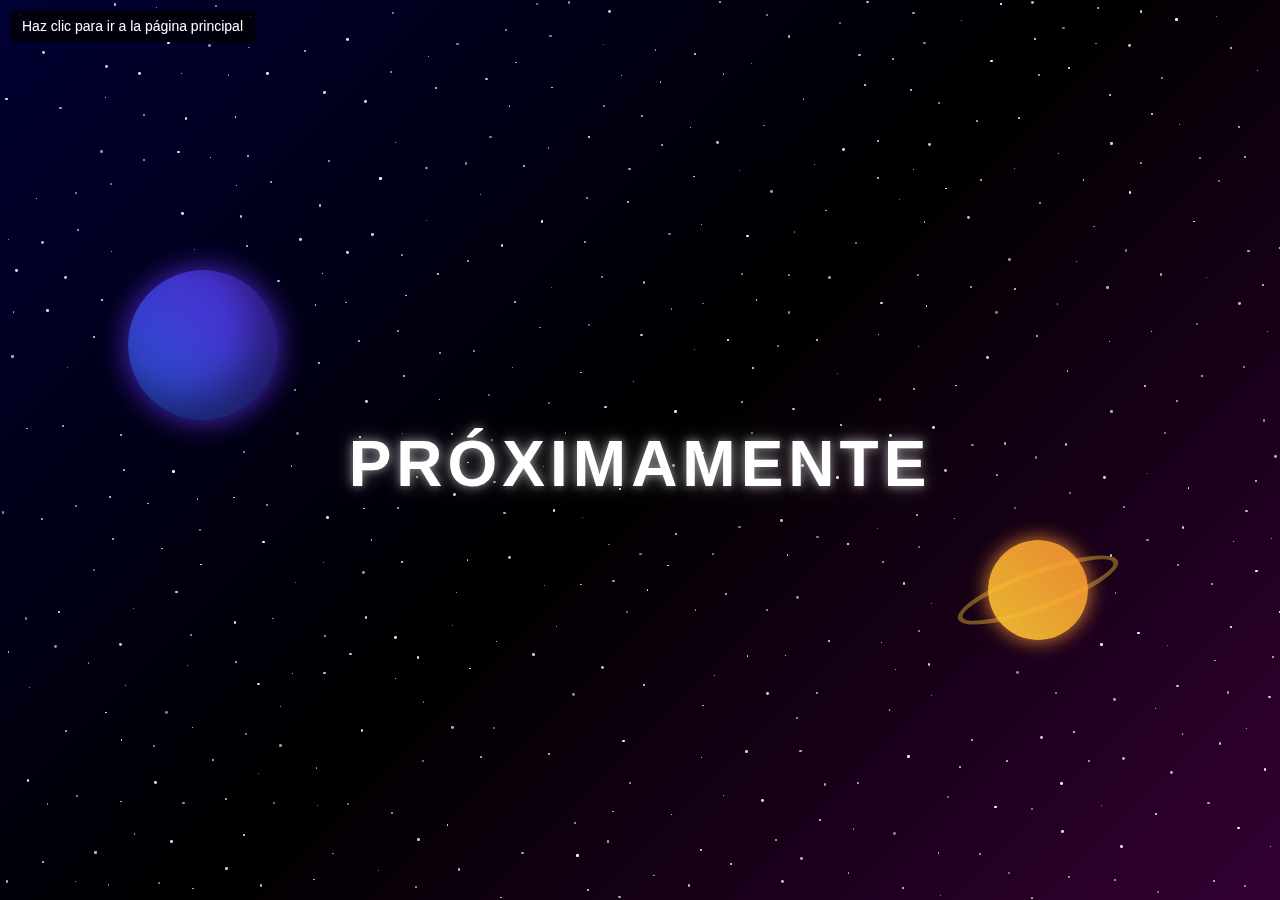
<file: index.html>
<!DOCTYPE html>
<html lang="es">
<head>
    <meta charset="UTF-8">
    <meta name="viewport" content="width=device-width, initial-scale=1.0">
    <title>NovaVerse (Próximamente)</title>
    <style>
        body, html {
            margin: 0;
            padding: 0;
            height: 100%;
            overflow: hidden;
            font-family: 'Arial', sans-serif;
            cursor: default;
        }
        
        .space-background {
            position: fixed;
            width: 100%;
            height: 100%;
            background: linear-gradient(135deg, #000033 0%, #000 50%, #330033 100%);
            z-index: -2;
        }
        
        .stars-container {
            position: fixed;
            width: 100%;
            height: 100%;
            z-index: -1;
            overflow: hidden;
        }
        
        .star {
            position: absolute;
            width: 2px;
            height: 2px;
            background-color: white;
            border-radius: 50%;
        }
        
        .planet {
            position: absolute;
            width: 15vw;
            height: 15vw;
            max-width: 150px;
            max-height: 150px;
            min-width: 50px;
            min-height: 50px;
            border-radius: 50%;
            background: linear-gradient(45deg, #3366ff, #6633ff);
            box-shadow: 0 0 30px #6633ff, inset -20px -20px 40px rgba(0, 0, 0, 0.5);
            left: 10%;
            top: 30%;
            opacity: 0.8;
            animation: float 15s infinite ease-in-out;
        }
        
        .saturn-system {
            position: absolute;
            right: 15%;
            top: 60%;
            animation: float 20s infinite ease-in-out reverse;
            z-index: 1;
        }
        
        .saturn {
            position: relative;
            width: 10vw;
            height: 10vw;
            max-width: 100px;
            max-height: 100px;
            min-width: 40px;
            min-height: 40px;
            border-radius: 50%;
            background: linear-gradient(45deg, #ffcc33, #ff9933);
            box-shadow: 0 0 20px #ff9933;
            opacity: 0.9;
            z-index: 2;
            margin: 0 auto;
        }
        
        .saturn-ring {
            position: absolute;
            left: 50%;
            top: 50%;
            transform: translate(-50%, -50%) rotate(-20deg);
            width: 160%;
            height: 30%;
            border-radius: 50%;
            border: min(0.5vw, 5px) solid rgba(255, 204, 51, 0.4);
            z-index: 1;
        }
        
        .comet {
            position: absolute;
            width: 5px;
            height: 5px;
            background-color: white;
            border-radius: 50%;
            box-shadow: -10px 0px 15px 5px rgba(30, 144, 255, 0.8); /* Cola de cometa azul */
            z-index: 3;
            cursor: pointer;
            padding: 10px;
            margin: -10px;
            opacity: 0;
            transition: opacity 0.5s;
        }
        
        .comet:hover {
            box-shadow: -12px 0px 20px 8px rgba(30, 144, 255, 1);
        }
        
        .content {
            position: absolute;
            top: 50%;
            left: 50%;
            transform: translate(-50%, -50%);
            text-align: center;
            color: white;
            z-index: 4;
            width: 90%;
            max-width: 600px;
        }
        
        .content h1 {
            font-size: clamp(2rem, 8vw, 4rem);
            margin-bottom: 1rem;
            text-transform: uppercase;
            letter-spacing: clamp(2px, 1vw, 5px);
            text-shadow: 0 0 10px rgba(255, 255, 255, 0.5), 0 0 20px rgba(255, 255, 255, 0.3);
            animation: glow 2s infinite alternate;
        }
        
        .click-message {
            position: absolute;
            color: white;
            background-color: rgba(0, 0, 0, 0.7);
            padding: 8px 12px;
            border-radius: 4px;
            font-size: 14px;
            opacity: 0;
            pointer-events: none;
            transition: opacity 0.3s;
            z-index: 5;
        }
        
        @keyframes float {
            0%, 100% {
                transform: translateY(0) rotate(0deg);
            }
            50% {
                transform: translateY(-20px) rotate(5deg);
            }
        }
        
        @keyframes glow {
            from {
                text-shadow: 0 0 10px rgba(255, 255, 255, 0.5), 0 0 20px rgba(255, 255, 255, 0.3);
            }
            to {
                text-shadow: 0 0 15px rgba(255, 255, 255, 0.8), 0 0 30px rgba(255, 255, 255, 0.5), 0 0 40px rgba(102, 204, 255, 0.7);
            }
        }
    </style>
</head>
<body>
    <div class="space-background"></div>
    <div class="stars-container" id="starsContainer"></div>
    <div class="planet" id="planet1"></div>
    
    <div class="saturn-system" id="saturnSystem">
        <div class="saturn-ring"></div>
        <div class="saturn" id="planet2"></div>
    </div>
    
    <div class="comet" id="comet"></div>
    <div class="click-message" id="clickMessage">Haz clic para ir a la página principal</div>
    
    <div class="content">
        <h1>PRÓXIMAMENTE</h1>
    </div>

    <script>
        // Función para generar un número aleatorio dentro de un rango
        function randomInRange(min, max) {
            return Math.random() * (max - min) + min;
        }
        
        // Función para verificar si un punto está dentro de un círculo
        function isPointInCircle(pointX, pointY, circleX, circleY, radius) {
            const dx = pointX - circleX;
            const dy = pointY - circleY;
            return dx * dx + dy * dy <= radius * radius;
        }
        
        // Función para obtener la posición y el radio de un planeta
        function getPlanetInfo(planetElement) {
            const rect = planetElement.getBoundingClientRect();
            return {
                x: rect.left + rect.width / 2,
                y: rect.top + rect.height / 2,
                radius: rect.width / 2 + 20 // Añadimos un margen alrededor
            };
        }
        
        // Función para crear estrellas aleatorias con distancia mínima y evitando planetas
        function createStars() {
            const container = document.getElementById('starsContainer');
            const containerWidth = window.innerWidth;
            const containerHeight = window.innerHeight;
            
            // Solo creamos estrellas si el contenedor está vacío
            if (container.children.length > 0) return;
            
            // Obtenemos información de los planetas para evitar colocar estrellas sobre ellos
            const planet1 = document.getElementById('planet1');
            const planet2 = document.getElementById('planet2');
            const planet1Info = getPlanetInfo(planet1);
            const planet2Info = getPlanetInfo(planet2);
            
            // Configuración de estrellas
            const starCount = Math.floor(containerWidth * containerHeight / 2000);
            const minDistance = 30; // Distancia mínima entre estrellas
            
            const stars = [];
            
            // Intentamos crear estrellas con distancia mínima entre ellas
            for (let i = 0; i < starCount; i++) {
                let attempts = 0;
                let valid = false;
                let x, y;
                
                // Intentamos encontrar una posición válida
                while (!valid && attempts < 10) {
                    attempts++;
                    x = randomInRange(0, containerWidth);
                    y = randomInRange(0, containerHeight);
                    
                    // Verificamos que no esté sobre ningún planeta
                    if (isPointInCircle(x, y, planet1Info.x, planet1Info.y, planet1Info.radius) ||
                        isPointInCircle(x, y, planet2Info.x, planet2Info.y, planet2Info.radius)) {
                        continue;
                    }
                    
                    valid = true;
                    // Verificamos la distancia con otras estrellas
                    for (const star of stars) {
                        const dx = star.x - x;
                        const dy = star.y - y;
                        const distance = Math.sqrt(dx * dx + dy * dy);
                        
                        if (distance < minDistance) {
                            valid = false;
                            break;
                        }
                    }
                }
                
                // Si encontramos una posición válida, creamos la estrella
                if (valid) {
                    const star = document.createElement('div');
                    star.className = 'star';
                    star.style.left = `${x}px`;
                    star.style.top = `${y}px`;
                    
                    // Variamos el tamaño y brillo para dar más realismo
                    const size = randomInRange(1, 3);
                    star.style.width = `${size}px`;
                    star.style.height = `${size}px`;
                    
                    // Aseguramos que la opacidad base nunca sea menor al 50%
                    const baseOpacity = randomInRange(0.5, 1);
                    star.style.opacity = baseOpacity;
                    
                    // Guardamos la posición para la verificación de distancia
                    stars.push({ x, y });
                    container.appendChild(star);
                    
                    // Añadimos un destello aleatorio para el 70% de las estrellas
                    if (Math.random() > 0.3) {
                        // Creamos una animación personalizada para cada estrella que nunca baje del 50% de opacidad
                        const minOpacity = 0.5;
                        const maxOpacity = baseOpacity;
                        const animationName = `twinkle${i}`;
                        const duration = randomInRange(1, 5);
                        
                        // Creamos un estilo para la animación personalizada
                        const styleEl = document.createElement('style');
                        styleEl.innerHTML = `
                            @keyframes ${animationName} {
                                0% { opacity: ${maxOpacity}; }
                                50% { opacity: ${minOpacity}; }
                                100% { opacity: ${maxOpacity}; }
                            }
                        `;
                        document.head.appendChild(styleEl);
                        
                        // Aplicamos la animación personalizada
                        star.style.animation = `${animationName} ${duration}s infinite alternate`;
                    }
                }
            }
        }
        
        // Función para calcular nueva posición del cometa con trayectoria recta aleatoria
        function calculateCometTrajectory() {
            const windowWidth = window.innerWidth;
            const windowHeight = window.innerHeight;
            
            // Generamos un ángulo aleatorio (en radianes)
            const angle = randomInRange(0, Math.PI * 2);
            
            // Calculamos las coordenadas iniciales y finales
            let startX, startY, endX, endY;
            
            // Determinamos si empieza en horizontal o vertical
            if (Math.random() > 0.5) {
                // Empieza en los bordes horizontales (arriba o abajo)
                startX = randomInRange(0, windowWidth);
                startY = Math.random() > 0.5 ? -20 : windowHeight + 20;
                
                // La dirección es opuesta al punto de inicio
                endX = startX + Math.cos(angle) * windowWidth * 2;
                endY = startY + Math.sin(angle) * windowHeight * 2;
            } else {
                // Empieza en los bordes verticales (izquierda o derecha)
                startX = Math.random() > 0.5 ? -20 : windowWidth + 20;
                startY = randomInRange(0, windowHeight);
                
                // La dirección es opuesta al punto de inicio
                endX = startX + Math.cos(angle) * windowWidth * 2;
                endY = startY + Math.sin(angle) * windowHeight * 2;
            }
            
            // Aseguramos que la trayectoria atraviese la pantalla
            // Extendemos la línea para garantizar que cruce completamente la pantalla
            const dx = endX - startX;
            const dy = endY - startY;
            
            // Calculamos la duración de la animación (entre 3 y 6 segundos)
            const duration = randomInRange(3, 6);
            
            return { startX, startY, endX, endY, angle, duration };
        }
        
        // Función para animar el cometa
        function animateComet() {
            const comet = document.getElementById('comet');
            const trajectory = calculateCometTrajectory();
            
            // Posicionamos el cometa en su punto inicial
            comet.style.left = `${trajectory.startX}px`;
            comet.style.top = `${trajectory.startY}px`;
            comet.style.opacity = '1';
            
            // Calculamos la rotación para que la cola siempre apunte en la dirección correcta
            const radiansToDegrees = (rad) => rad * (180 / Math.PI);
            const rotation = radiansToDegrees(Math.atan2(trajectory.endY - trajectory.startY, trajectory.endX - trajectory.startX)) + 180;
            
            // Ajustamos la rotación de la cola
            comet.style.boxShadow = `${10 * Math.cos(trajectory.angle + Math.PI)}px ${10 * Math.sin(trajectory.angle + Math.PI)}px 15px 5px rgba(30, 144, 255, 0.8)`;
            
            // Creamos y aplicamos la animación usando keyframes
            const animationName = `cometPath${Date.now()}`;
            
            // Creamos un estilo para la animación
            const styleEl = document.createElement('style');
            styleEl.innerHTML = `
                @keyframes ${animationName} {
                    0% {
                        left: ${trajectory.startX}px;
                        top: ${trajectory.startY}px;
                        opacity: 1;
                    }
                    90% {
                        opacity: 1;
                    }
                    100% {
                        left: ${trajectory.endX}px;
                        top: ${trajectory.endY}px;
                        opacity: 0;
                    }
                }
            `;
            document.head.appendChild(styleEl);
            
            // Aplicamos la animación
            comet.style.animation = `${animationName} ${trajectory.duration}s linear forwards`;
            
            // Limpiamos y programamos el próximo cometa
            setTimeout(() => {
                comet.style.opacity = '0';
                comet.style.animation = '';
                document.head.removeChild(styleEl);
                
                // Programamos el próximo cometa
                scheduleNextComet();
            }, trajectory.duration * 1000);
        }
        
        // Función para programar el próximo cometa
        function scheduleNextComet() {
            // Entre 30 segundos y 10 minutos (en milisegundos)
            const minDelay = 30 * 1000;
            const maxDelay = 10 * 60 * 1000;
            const delay = randomInRange(minDelay, maxDelay);
            
            setTimeout(animateComet, delay);
        }
        
        // Configuramos el comportamiento del cometa
        function setupComet() {
            const comet = document.getElementById('comet');
            const clickMessage = document.getElementById('clickMessage');
            
            // Mostramos un mensaje al pasar el ratón por encima
            comet.addEventListener('mouseover', function(e) {
                clickMessage.style.left = (e.clientX + 10) + 'px';
                clickMessage.style.top = (e.clientY + 10) + 'px';
                clickMessage.style.opacity = '1';
            });
            
            comet.addEventListener('mouseout', function() {
                clickMessage.style.opacity = '0';
            });
            
            // Al hacer clic, redirigimos a index.html
            comet.addEventListener('click', function() {
                window.location.href = 'index.html';
            });
            
            // Actualizamos la posición del mensaje al mover el ratón sobre el cometa
            comet.addEventListener('mousemove', function(e) {
                clickMessage.style.left = (e.clientX + 10) + 'px';
                clickMessage.style.top = (e.clientY + 10) + 'px';
            });
            
            // Iniciamos la secuencia de aparición de cometas
            scheduleNextComet();
        }
        
        // Inicializamos todo cuando se carga la página
        window.addEventListener('load', function() {
            createStars();
            setupComet();
        });
        
        // Solo recreamos las estrellas al cambiar el tamaño de la ventana
        window.addEventListener('resize', function() {
            // Limpiamos todas las estrellas existentes
            document.getElementById('starsContainer').innerHTML = '';
            // Creamos nuevas estrellas ajustadas al nuevo tamaño
            createStars();
        });
    </script>
</body>
</html>
</file>
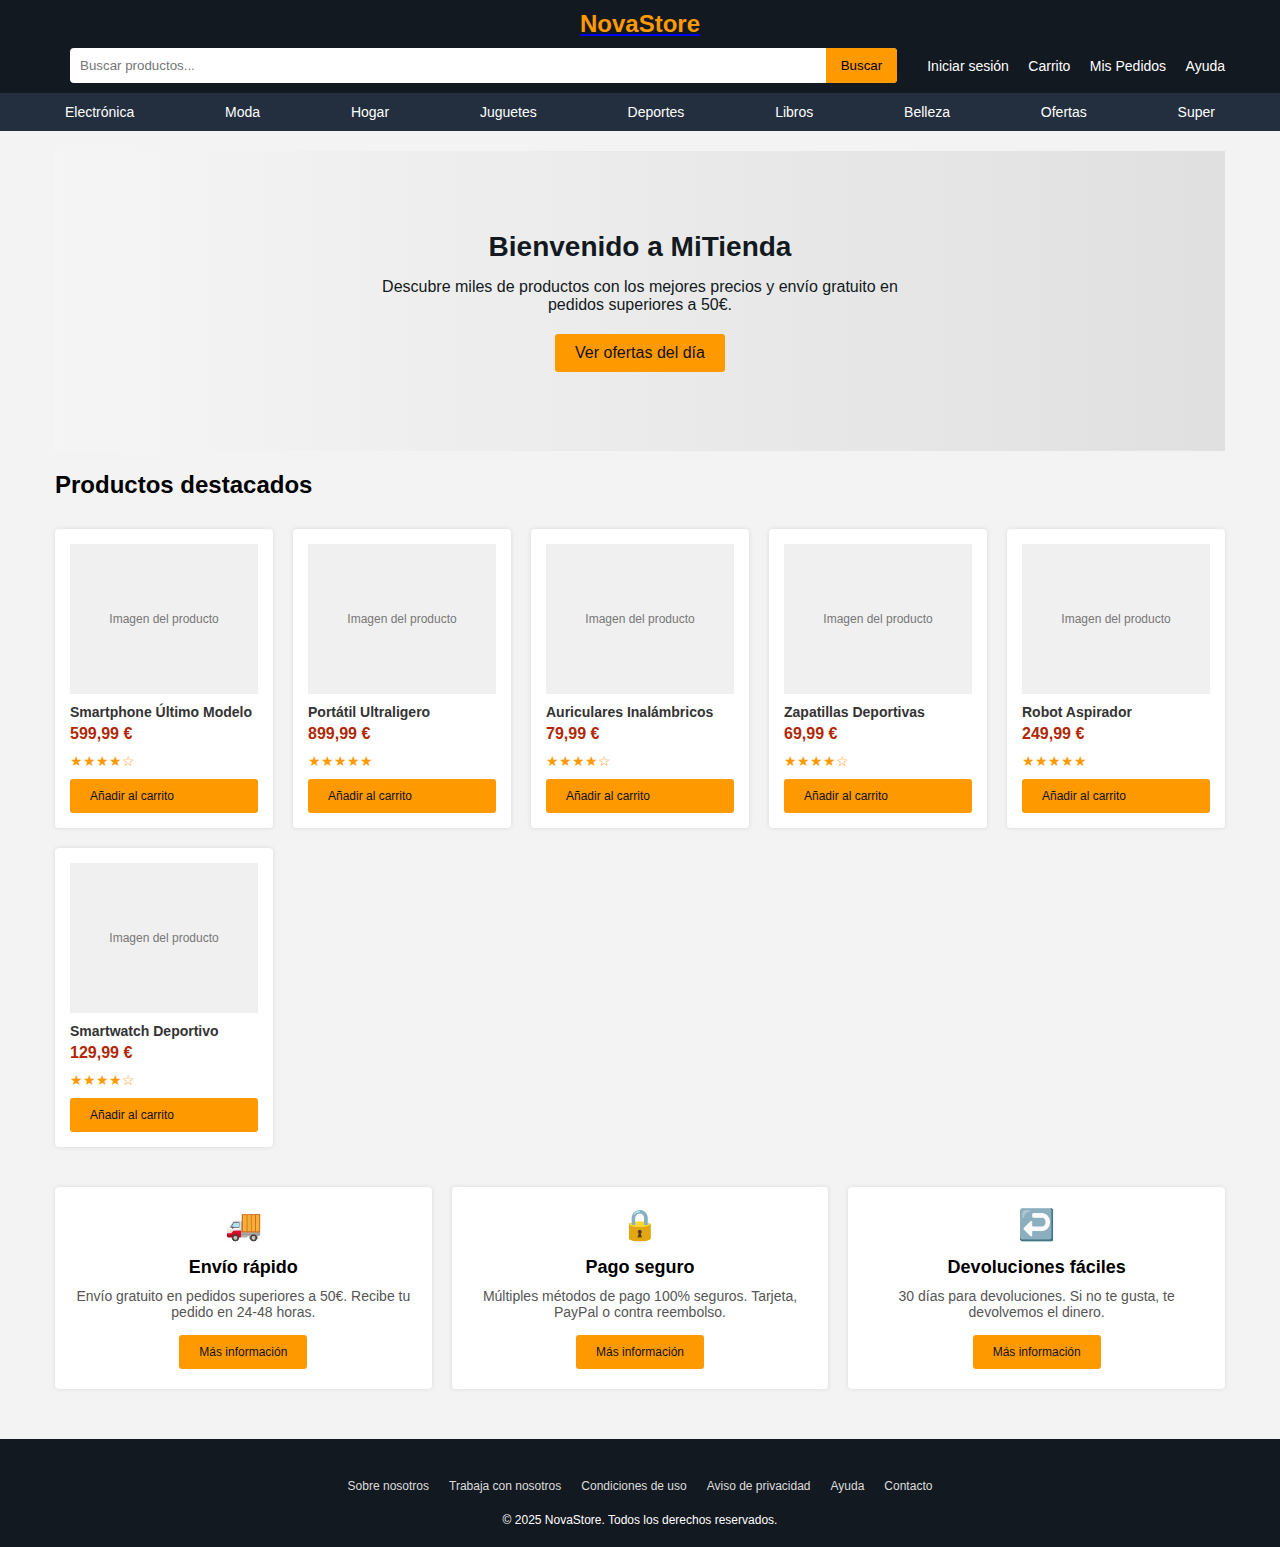
<file: XD/index.html>
<!DOCTYPE html>
<html lang="es">
<head>
    <meta charset="UTF-8">
    <meta name="viewport" content="width=device-width, initial-scale=1.0">
    <title>NovaStore</title>
    <style>
        * {
            margin: 0;
            padding: 0;
            box-sizing: border-box;
            font-family: Arial, sans-serif;
        }
        
        body {
            background-color: #f3f3f3;
        }
        
        .container {
            max-width: 1200px;
            margin: 0 auto;
            padding: 0 15px;
        }
        
        /* Header styles */
        header {
            background-color: #131921;
            color: white;
            padding: 10px 0;
        }
        
        .logo {
            text-align: center;
            margin-bottom: 10px;
        }
        
        .logo h1 {
            color: #ff9900;
            font-size: 24px;
        }
        
        .nav {
            display: flex;
            justify-content: space-between;
            align-items: center;
            margin-top: 10px;
        }
        
        .search-bar {
            flex-grow: 1;
            margin: 0 15px;
            position: relative;
        }
        
        .search-bar input {
            width: 100%;
            padding: 10px;
            border-radius: 4px;
            border: none;
        }
        
        .search-bar button {
            position: absolute;
            right: 0;
            top: 0;
            height: 100%;
            background-color: #ff9900;
            border: none;
            padding: 0 15px;
            border-radius: 0 4px 4px 0;
            cursor: pointer;
        }
        
        .nav-links a {
            color: white;
            text-decoration: none;
            margin-left: 15px;
            font-size: 14px;
        }
        
        /* Categories bar */
        .categories {
            background-color: #232f3e;
            padding: 10px 0;
        }
        
        .categories ul {
            display: flex;
            list-style: none;
            justify-content: space-between;
            flex-wrap: wrap;
        }
        
        .categories li a {
            color: white;
            text-decoration: none;
            font-size: 14px;
            padding: 5px 10px;
        }
        
        .categories li a:hover {
            text-decoration: underline;
        }
        
        /* Hero section */
        .hero {
            height: 300px;
            background-color: #eaeded;
            margin: 20px 0;
            position: relative;
            overflow: hidden;
            display: flex;
            align-items: center;
            justify-content: center;
            color: #131921;
            text-align: center;
            background-image: linear-gradient(to right, #f5f5f5, #e0e0e0);
        }
        
        .hero-content {
            z-index: 1;
            padding: 20px;
            max-width: 600px;
        }
        
        .hero h2 {
            font-size: 28px;
            margin-bottom: 15px;
        }
        
        .hero p {
            margin-bottom: 20px;
        }
        
        .btn {
            padding: 10px 20px;
            background-color: #ff9900;
            color: #111;
            border: none;
            border-radius: 3px;
            cursor: pointer;
            text-decoration: none;
            display: inline-block;
        }
        
        .btn:hover {
            background-color: #e88e00;
        }
        
        /* Product grid */
        .products-grid {
            display: grid;
            grid-template-columns: repeat(auto-fill, minmax(200px, 1fr));
            gap: 20px;
            margin: 30px 0;
        }
        
        .product-card {
            background-color: white;
            padding: 15px;
            border-radius: 4px;
            box-shadow: 0 0 5px rgba(0, 0, 0, 0.1);
            transition: transform 0.3s;
        }
        
        .product-card:hover {
            transform: translateY(-5px);
        }
        
        .product-img {
            height: 150px;
            width: 100%;
            background-color: #f0f0f0;
            margin-bottom: 10px;
            display: flex;
            align-items: center;
            justify-content: center;
            color: #777;
            font-size: 12px;
        }
        
        .product-title {
            font-size: 14px;
            margin-bottom: 5px;
            color: #333;
        }
        
        .product-price {
            font-weight: bold;
            color: #B12704;
            margin-bottom: 10px;
        }
        
        .product-rating {
            color: #ff9900;
            font-size: 14px;
            margin-bottom: 10px;
        }
        
        /* Features section */
        .features {
            display: grid;
            grid-template-columns: repeat(auto-fill, minmax(280px, 1fr));
            gap: 20px;
            margin: 40px 0;
        }
        
        .feature {
            background-color: white;
            padding: 20px;
            border-radius: 4px;
            box-shadow: 0 0 5px rgba(0, 0, 0, 0.1);
            text-align: center;
        }
        
        .feature h3 {
            margin-bottom: 10px;
            font-size: 18px;
        }
        
        .feature p {
            color: #555;
            font-size: 14px;
            margin-bottom: 15px;
        }
        
        .feature-icon {
            font-size: 30px;
            margin-bottom: 15px;
            color: #ff9900;
        }
        
        /* Footer styles */
        footer {
            background-color: #131921;
            color: white;
            padding: 20px 0;
            margin-top: 50px;
            text-align: center;
            font-size: 12px;
        }
        
        footer a {
            color: #ddd;
            margin: 0 10px;
            text-decoration: none;
        }
        
        .footer-links {
            display: flex;
            justify-content: center;
            flex-wrap: wrap;
            margin: 15px 0;
        }
        
        .footer-links a {
            margin: 5px 10px;
        }
    </style>
</head>
<body>
    <header>
        <div class="container">
            <div class="logo">
                <a href="index.html"><h1>NovaStore</h1></a>
            </div>
            <div class="nav">
                <div class="search-bar">
                    <input type="text" placeholder="Buscar productos...">
                    <button>Buscar</button>
                </div>
                <div class="nav-links">
                    <a href="login.html">Iniciar sesión</a>
                    <a href="#">Carrito</a>
                    <a href="#">Mis Pedidos</a>
                    <a href="#">Ayuda</a>
                </div>
            </div>
        </div>
    </header>
    
    <div class="categories">
        <div class="container">
            <ul>
                <li><a href="#">Electrónica</a></li>
                <li><a href="#">Moda</a></li>
                <li><a href="#">Hogar</a></li>
                <li><a href="#">Juguetes</a></li>
                <li><a href="#">Deportes</a></li>
                <li><a href="#">Libros</a></li>
                <li><a href="#">Belleza</a></li>
                <li><a href="#">Ofertas</a></li>
                <li><a href="#">Super</a></li>
            </ul>
        </div>
    </div>
    
    <main class="container">
        <div class="hero">
            <div class="hero-content">
                <h2>Bienvenido a MiTienda</h2>
                <p>Descubre miles de productos con los mejores precios y envío gratuito en pedidos superiores a 50€.</p>
                <a href="#" class="btn">Ver ofertas del día</a>
            </div>
        </div>
        
        <h2>Productos destacados</h2>
        <div class="products-grid">
            <div class="product-card">
                <div class="product-img">Imagen del producto</div>
                <h3 class="product-title">Smartphone Último Modelo</h3>
                <div class="product-price">599,99 €</div>
                <div class="product-rating">★★★★☆</div>
                <a href="#" class="btn" style="width: 100%; font-size: 12px;">Añadir al carrito</a>
            </div>
            
            <div class="product-card">
                <div class="product-img">Imagen del producto</div>
                <h3 class="product-title">Portátil Ultraligero</h3>
                <div class="product-price">899,99 €</div>
                <div class="product-rating">★★★★★</div>
                <a href="#" class="btn" style="width: 100%; font-size: 12px;">Añadir al carrito</a>
            </div>
            
            <div class="product-card">
                <div class="product-img">Imagen del producto</div>
                <h3 class="product-title">Auriculares Inalámbricos</h3>
                <div class="product-price">79,99 €</div>
                <div class="product-rating">★★★★☆</div>
                <a href="#" class="btn" style="width: 100%; font-size: 12px;">Añadir al carrito</a>
            </div>
            
            <div class="product-card">
                <div class="product-img">Imagen del producto</div>
                <h3 class="product-title">Zapatillas Deportivas</h3>
                <div class="product-price">69,99 €</div>
                <div class="product-rating">★★★★☆</div>
                <a href="#" class="btn" style="width: 100%; font-size: 12px;">Añadir al carrito</a>
            </div>
            
            <div class="product-card">
                <div class="product-img">Imagen del producto</div>
                <h3 class="product-title">Robot Aspirador</h3>
                <div class="product-price">249,99 €</div>
                <div class="product-rating">★★★★★</div>
                <a href="#" class="btn" style="width: 100%; font-size: 12px;">Añadir al carrito</a>
            </div>
            
            <div class="product-card">
                <div class="product-img">Imagen del producto</div>
                <h3 class="product-title">Smartwatch Deportivo</h3>
                <div class="product-price">129,99 €</div>
                <div class="product-rating">★★★★☆</div>
                <a href="#" class="btn" style="width: 100%; font-size: 12px;">Añadir al carrito</a>
            </div>
        </div>
        
        <div class="features">
            <div class="feature">
                <div class="feature-icon">🚚</div>
                <h3>Envío rápido</h3>
                <p>Envío gratuito en pedidos superiores a 50€. Recibe tu pedido en 24-48 horas.</p>
                <a href="#" class="btn" style="font-size: 12px;">Más información</a>
            </div>
            
            <div class="feature">
                <div class="feature-icon">🔒</div>
                <h3>Pago seguro</h3>
                <p>Múltiples métodos de pago 100% seguros. Tarjeta, PayPal o contra reembolso.</p>
                <a href="#" class="btn" style="font-size: 12px;">Más información</a>
            </div>
            
            <div class="feature">
                <div class="feature-icon">↩️</div>
                <h3>Devoluciones fáciles</h3>
                <p>30 días para devoluciones. Si no te gusta, te devolvemos el dinero.</p>
                <a href="#" class="btn" style="font-size: 12px;">Más información</a>
            </div>
        </div>
    </main>
    
    <footer>
        <div class="container">
            <div class="footer-links">
                <a href="#">Sobre nosotros</a>
                <a href="#">Trabaja con nosotros</a>
                <a href="#">Condiciones de uso</a>
                <a href="#">Aviso de privacidad</a>
                <a href="#">Ayuda</a>
                <a href="#">Contacto</a>
            </div>
            <p>© 2025 NovaStore. Todos los derechos reservados.</p>
        </div>
    </footer>
</body>
</html>
</file>
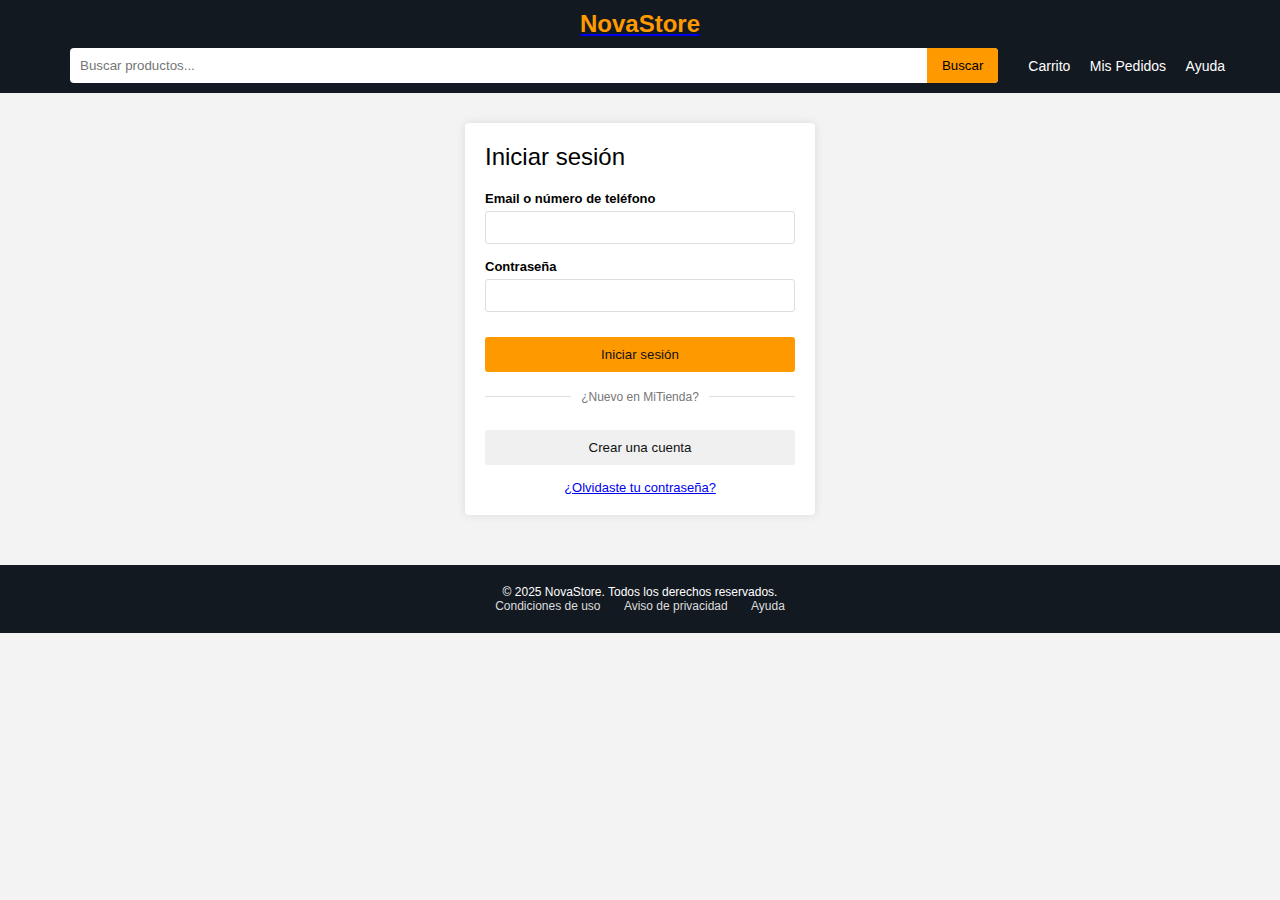
<file: XD/login.html>
<!DOCTYPE html>
<html lang="es">
<head>
    <meta charset="UTF-8">
    <meta name="viewport" content="width=device-width, initial-scale=1.0">
    <title>NovaStore-Login</title>
    <style>
        * {
            margin: 0;
            padding: 0;
            box-sizing: border-box;
            font-family: Arial, sans-serif;
        }
        
        body {
            background-color: #f3f3f3;
        }
        
        .container {
            max-width: 1200px;
            margin: 0 auto;
            padding: 0 15px;
        }
        
        /* Header styles */
        header {
            background-color: #131921;
            color: white;
            padding: 10px 0;
        }
        
        .logo {
            text-align: center;
            margin-bottom: 10px;
        }
        
        .logo h1 {
            color: #ff9900;
            font-size: 24px;
        }
        
        .nav {
            display: flex;
            justify-content: space-between;
            align-items: center;
            margin-top: 10px;
        }
        
        .search-bar {
            flex-grow: 1;
            margin: 0 15px;
            position: relative;
        }
        
        .search-bar input {
            width: 100%;
            padding: 10px;
            border-radius: 4px;
            border: none;
        }
        
        .search-bar button {
            position: absolute;
            right: 0;
            top: 0;
            height: 100%;
            background-color: #ff9900;
            border: none;
            padding: 0 15px;
            border-radius: 0 4px 4px 0;
            cursor: pointer;
        }
        
        .nav-links a {
            color: white;
            text-decoration: none;
            margin-left: 15px;
            font-size: 14px;
        }
        
        /* Login Form */
        .login-container {
            max-width: 350px;
            margin: 30px auto;
            background-color: white;
            padding: 20px;
            border-radius: 4px;
            box-shadow: 0 0 10px rgba(0, 0, 0, 0.1);
        }
        
        .login-container h2 {
            margin-bottom: 20px;
            font-weight: normal;
        }
        
        .form-group {
            margin-bottom: 15px;
        }
        
        .form-group label {
            display: block;
            margin-bottom: 5px;
            font-size: 13px;
            font-weight: bold;
        }
        
        .form-group input {
            width: 100%;
            padding: 8px;
            border: 1px solid #ddd;
            border-radius: 3px;
        }
        
        .btn {
            width: 100%;
            padding: 10px;
            background-color: #ff9900;
            color: #111;
            border: none;
            border-radius: 3px;
            cursor: pointer;
            margin-top: 10px;
        }
        
        .btn:hover {
            background-color: #e88e00;
        }
        
        .divider {
            text-align: center;
            margin: 15px 0;
            position: relative;
        }
        
        .divider::before {
            content: "";
            display: block;
            width: 100%;
            height: 1px;
            background-color: #ddd;
            position: absolute;
            top: 50%;
        }
        
        .divider span {
            position: relative;
            background-color: white;
            padding: 0 10px;
            color: #767676;
            font-size: 12px;
        }
        
        .register-link {
            text-align: center;
            margin-top: 15px;
            font-size: 13px;
        }
        
        /* Footer styles */
        footer {
            background-color: #131921;
            color: white;
            padding: 20px 0;
            margin-top: 50px;
            text-align: center;
            font-size: 12px;
        }
        
        footer a {
            color: #ddd;
            margin: 0 10px;
            text-decoration: none;
        }
    </style>
</head>
<body>
    <header>
        <div class="container">
            <div class="logo">
                <a href="index.html"><h1>NovaStore</h1></a>
            </div>
            <div class="nav">
                <div class="search-bar">
                    <input type="text" placeholder="Buscar productos...">
                    <button>Buscar</button>
                </div>
                <div class="nav-links">
                    <a href="#">Carrito</a>
                    <a href="#">Mis Pedidos</a>
                    <a href="#">Ayuda</a>
                </div>
            </div>
        </div>
    </header>
    
    <main class="container">
        <div class="login-container">
            <h2>Iniciar sesión</h2>
            <form action="#" method="post">
                <div class="form-group">
                    <label for="email">Email o número de teléfono</label>
                    <input type="text" id="email" name="email" required>
                </div>
                <div class="form-group">
                    <label for="password">Contraseña</label>
                    <input type="password" id="password" name="password" required>
                </div>
                <button type="submit" class="btn">Iniciar sesión</button>
            </form>
            
            <div class="divider">
                <span>¿Nuevo en MiTienda?</span>
            </div>
            
            <a href="registro.html"><button class="btn" style="background-color: #f0f0f0; color: #111;">Crear una cuenta</button></a>
            
            <div class="register-link">
                <a href="#">¿Olvidaste tu contraseña?</a>
            </div>
        </div>
    </main>
    
    <footer>
        <div class="container">
            <p>© 2025 NovaStore. Todos los derechos reservados.</p>
            <div>
                <a href="#">Condiciones de uso</a>
                <a href="#">Aviso de privacidad</a>
                <a href="#">Ayuda</a>
            </div>
        </div>
    </footer>
</body>
</html>
</file>
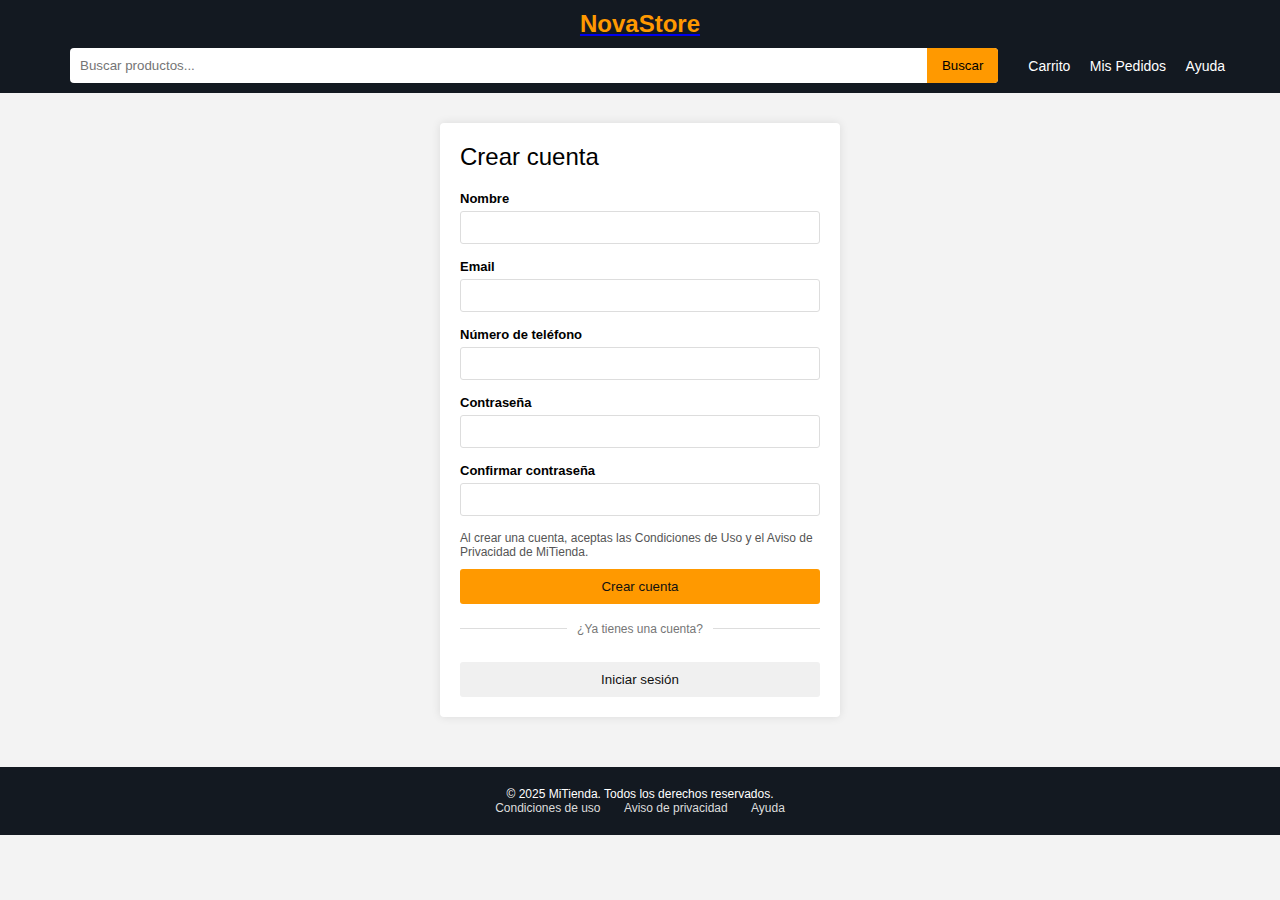
<file: XD/registro.html>
<!DOCTYPE html>
<html lang="es">
<head>
    <meta charset="UTF-8">
    <meta name="viewport" content="width=device-width, initial-scale=1.0">
    <title>NovaStore - Register</title>
    <style>
        * {
            margin: 0;
            padding: 0;
            box-sizing: border-box;
            font-family: Arial, sans-serif;
        }
        
        body {
            background-color: #f3f3f3;
        }
        
        .container {
            max-width: 1200px;
            margin: 0 auto;
            padding: 0 15px;
        }
        
        /* Header styles */
        header {
            background-color: #131921;
            color: white;
            padding: 10px 0;
        }
        
        .logo {
            text-align: center;
            margin-bottom: 10px;
        }
        
        .logo h1 {
            color: #ff9900;
            font-size: 24px;
        }
        
        .nav {
            display: flex;
            justify-content: space-between;
            align-items: center;
            margin-top: 10px;
        }
        
        .search-bar {
            flex-grow: 1;
            margin: 0 15px;
            position: relative;
        }
        
        .search-bar input {
            width: 100%;
            padding: 10px;
            border-radius: 4px;
            border: none;
        }
        
        .search-bar button {
            position: absolute;
            right: 0;
            top: 0;
            height: 100%;
            background-color: #ff9900;
            border: none;
            padding: 0 15px;
            border-radius: 0 4px 4px 0;
            cursor: pointer;
        }
        
        .nav-links a {
            color: white;
            text-decoration: none;
            margin-left: 15px;
            font-size: 14px;
        }
        
        /* Register Form */
        .register-container {
            max-width: 400px;
            margin: 30px auto;
            background-color: white;
            padding: 20px;
            border-radius: 4px;
            box-shadow: 0 0 10px rgba(0, 0, 0, 0.1);
        }
        
        .register-container h2 {
            margin-bottom: 20px;
            font-weight: normal;
        }
        
        .form-group {
            margin-bottom: 15px;
            position: relative;
        }
        
        .form-group label {
            display: block;
            margin-bottom: 5px;
            font-size: 13px;
            font-weight: bold;
        }
        
        .form-group input {
            width: 100%;
            padding: 8px;
            border: 1px solid #ddd;
            border-radius: 3px;
        }
        
        .btn {
            width: 100%;
            padding: 10px;
            background-color: #ff9900;
            color: #111;
            border: none;
            border-radius: 3px;
            cursor: pointer;
            margin-top: 10px;
        }
        
        .btn:hover {
            background-color: #e88e00;
        }
        
        .divider {
            text-align: center;
            margin: 15px 0;
            position: relative;
        }
        
        .divider::before {
            content: "";
            display: block;
            width: 100%;
            height: 1px;
            background-color: #ddd;
            position: absolute;
            top: 50%;
        }
        
        .divider span {
            position: relative;
            background-color: white;
            padding: 0 10px;
            color: #767676;
            font-size: 12px;
        }
        
        .login-link {
            text-align: center;
            margin-top: 15px;
            font-size: 13px;
        }
        
        .terms {
            font-size: 12px;
            margin-top: 15px;
            color: #555;
        }
        
        .error-message {
            color: #c40000;
            font-size: 12px;
            margin-top: 5px;
            display: none;
        }
        
        .input-error {
            border: 1px solid #c40000 !important;
        }
        
        .success-message {
            background-color: #dff0d8;
            color: #3c763d;
            padding: 15px;
            margin: 20px 0;
            border-radius: 3px;
            display: none;
        }
        
        .error-container {
            background-color: #f8d7da;
            color: #721c24;
            padding: 15px;
            margin: 20px 0;
            border-radius: 3px;
            display: none;
        }
        
        /* Footer styles */
        footer {
            background-color: #131921;
            color: white;
            padding: 20px 0;
            margin-top: 50px;
            text-align: center;
            font-size: 12px;
        }
        
        footer a {
            color: #ddd;
            margin: 0 10px;
            text-decoration: none;
        }
    </style>
</head>
<body>
    <header>
        <div class="container">
            <div class="logo">
                <a href="index.html"><h1>NovaStore</h1></a>
            </div>
            <div class="nav">
                <div class="search-bar">
                    <input type="text" placeholder="Buscar productos...">
                    <button>Buscar</button>
                </div>
                <div class="nav-links">
                    <a href="#">Carrito</a>
                    <a href="#">Mis Pedidos</a>
                    <a href="#">Ayuda</a>
                </div>
            </div>
        </div>
    </header>
    
    <main class="container">
        <div class="register-container">
            <h2>Crear cuenta</h2>
            <div id="success-message" class="success-message">
                ¡Cuenta creada exitosamente! Serás redirigido a la página principal en <span id="countdown">5</span> segundos.
            </div>
            <div id="error-container" class="error-container">
                Hubo un problema al procesar tu solicitud. Por favor, inténtalo nuevamente.
            </div>
            <form id="register-form">
                <div class="form-group">
                    <label for="name">Nombre</label>
                    <input type="text" id="name" name="name">
                    <div id="name-error" class="error-message">Por favor, ingresa tu nombre.</div>
                </div>
                <div class="form-group">
                    <label for="email">Email</label>
                    <input type="email" id="email" name="email">
                    <div id="email-error" class="error-message">Por favor, ingresa un email válido.</div>
                </div>
                <div class="form-group">
                    <label for="phone">Número de teléfono</label>
                    <input type="tel" id="phone" name="phone">
                    <div id="phone-error" class="error-message">Por favor, ingresa un número de teléfono válido.</div>
                </div>
                <div class="form-group">
                    <label for="password">Contraseña</label>
                    <input type="password" id="password" name="password">
                    <div id="password-error" class="error-message">La contraseña debe tener al menos 6 caracteres.</div>
                </div>
                <div class="form-group">
                    <label for="password2">Confirmar contraseña</label>
                    <input type="password" id="password2" name="password2">
                    <div id="password2-error" class="error-message">Las contraseñas no coinciden.</div>
                </div>
                <p class="terms">Al crear una cuenta, aceptas las Condiciones de Uso y el Aviso de Privacidad de MiTienda.</p>
                <button type="submit" id="submit-btn" class="btn">Crear cuenta</button>
            </form>
            
            <div class="divider">
                <span>¿Ya tienes una cuenta?</span>
            </div>
            
            <a href="#" id="login-link"><button class="btn" style="background-color: #f0f0f0; color: #111;">Iniciar sesión</button></a>
        </div>
    </main>
    
    <footer>
        <div class="container">
            <p>© 2025 MiTienda. Todos los derechos reservados.</p>
            <div>
                <a href="#">Condiciones de uso</a>
                <a href="#">Aviso de privacidad</a>
                <a href="#">Ayuda</a>
            </div>
        </div>
    </footer>

    <script>
        document.addEventListener('DOMContentLoaded', function() {
            const form = document.getElementById('register-form');
            const successMessage = document.getElementById('success-message');
            const errorContainer = document.getElementById('error-container');
            const submitBtn = document.getElementById('submit-btn');
            const loginLink = document.getElementById('login-link');
            
            // Evitar redirecciones no deseadas en entornos locales
            loginLink.addEventListener('click', function(e) {
                e.preventDefault();
                alert('Esta función abrirá la página de inicio de sesión.');
            });
            
            // Validación en tiempo real para los campos
            const nameInput = document.getElementById('name');
            const emailInput = document.getElementById('email');
            const phoneInput = document.getElementById('phone');
            const passwordInput = document.getElementById('password');
            const password2Input = document.getElementById('password2');
            
            // Funciones de validación
            function validateName() {
                const nameError = document.getElementById('name-error');
                if (!nameInput.value.trim()) {
                    nameInput.classList.add('input-error');
                    nameError.style.display = 'block';
                    return false;
                } else {
                    nameInput.classList.remove('input-error');
                    nameError.style.display = 'none';
                    return true;
                }
            }
            
            function validateEmail() {
                const emailError = document.getElementById('email-error');
                const emailRegex = /^[^\s@]+@[^\s@]+\.[^\s@]+$/;
                if (!emailRegex.test(emailInput.value)) {
                    emailInput.classList.add('input-error');
                    emailError.style.display = 'block';
                    return false;
                } else {
                    emailInput.classList.remove('input-error');
                    emailError.style.display = 'none';
                    return true;
                }
            }
            
            function validatePhone() {
                const phoneError = document.getElementById('phone-error');
                // Opcional, no requerido pero si se proporciona, validamos formato
                if (phoneInput.value.trim() && !/^\d{9,15}$/.test(phoneInput.value.replace(/\D/g, ''))) {
                    phoneInput.classList.add('input-error');
                    phoneError.style.display = 'block';
                    return false;
                } else {
                    phoneInput.classList.remove('input-error');
                    phoneError.style.display = 'none';
                    return true;
                }
            }
            
            function validatePassword() {
                const passwordError = document.getElementById('password-error');
                if (passwordInput.value.length < 6) {
                    passwordInput.classList.add('input-error');
                    passwordError.style.display = 'block';
                    return false;
                } else {
                    passwordInput.classList.remove('input-error');
                    passwordError.style.display = 'none';
                    return true;
                }
            }
            
            function validatePassword2() {
                const password2Error = document.getElementById('password2-error');
                if (passwordInput.value !== password2Input.value) {
                    password2Input.classList.add('input-error');
                    password2Error.style.display = 'block';
                    return false;
                } else {
                    password2Input.classList.remove('input-error');
                    password2Error.style.display = 'none';
                    return true;
                }
            }
            
            // Eventos de validación en tiempo real
            nameInput.addEventListener('blur', validateName);
            emailInput.addEventListener('blur', validateEmail);
            phoneInput.addEventListener('blur', validatePhone);
            passwordInput.addEventListener('blur', validatePassword);
            password2Input.addEventListener('blur', validatePassword2);
            
            // También validamos al escribir para la contraseña y su confirmación
            passwordInput.addEventListener('input', function() {
                if (password2Input.value) {
                    validatePassword2();
                }
            });
            
            password2Input.addEventListener('input', validatePassword2);
            
            // Manejo del envío del formulario
            form.addEventListener('submit', function(e) {
                e.preventDefault();
                
                // Desactivamos el botón para evitar múltiples envíos
                submitBtn.disabled = true;
                submitBtn.textContent = 'Procesando...';
                
                // Validar todos los campos
                const isNameValid = validateName();
                const isEmailValid = validateEmail();
                const isPhoneValid = validatePhone();
                const isPasswordValid = validatePassword();
                const isPassword2Valid = validatePassword2();
                
                if (isNameValid && isEmailValid && isPhoneValid && isPasswordValid && isPassword2Valid) {
                    try {
                        // Simulamos el envío del formulario (aquí iría el código para enviar los datos al servidor)
                        
                        // Almacenar datos del usuario en localStorage (para simular base de datos)
                        const userData = {
                            name: nameInput.value,
                            email: emailInput.value,
                            phone: phoneInput.value,
                            registrationDate: new Date().toISOString()
                        };
                        
                        // Simulamos almacenamiento (en una aplicación real esto se haría en el servidor)
                        localStorage.setItem('userData', JSON.stringify(userData));
                        
                        console.log('Usuario registrado:', userData);
                        
                        // Mostramos mensaje de éxito y ocultamos el formulario
                        form.style.display = 'none';
                        successMessage.style.display = 'block';
                        
                        // Iniciamos cuenta regresiva para simular redirección
                        let count = 5;
                        const countdownElement = document.getElementById('countdown');
                        
                        const countdownInterval = setInterval(function() {
                            count--;
                            countdownElement.textContent = count;
                            
                            if (count <= 0) {
                                clearInterval(countdownInterval);
                                // Aquí no redireccionamos, solo mostramos un mensaje
                                alert('¡Registro completado! En un entorno real, serías redirigido a la página principal.');
                                // Reiniciamos el formulario para permitir un nuevo registro
                                form.style.display = 'block';
                                successMessage.style.display = 'none';
                                form.reset();
                                submitBtn.disabled = false;
                                submitBtn.textContent = 'Crear cuenta';
                            }
                        }, 1000);
                    } catch (error) {
                        console.error('Error al procesar el registro:', error);
                        errorContainer.style.display = 'block';
                        submitBtn.disabled = false;
                        submitBtn.textContent = 'Crear cuenta';
                    }
                } else {
                    submitBtn.disabled = false;
                    submitBtn.textContent = 'Crear cuenta';
                }
            });
        });
    </script>
</body>
</html>
</body>
</html>
</file>
